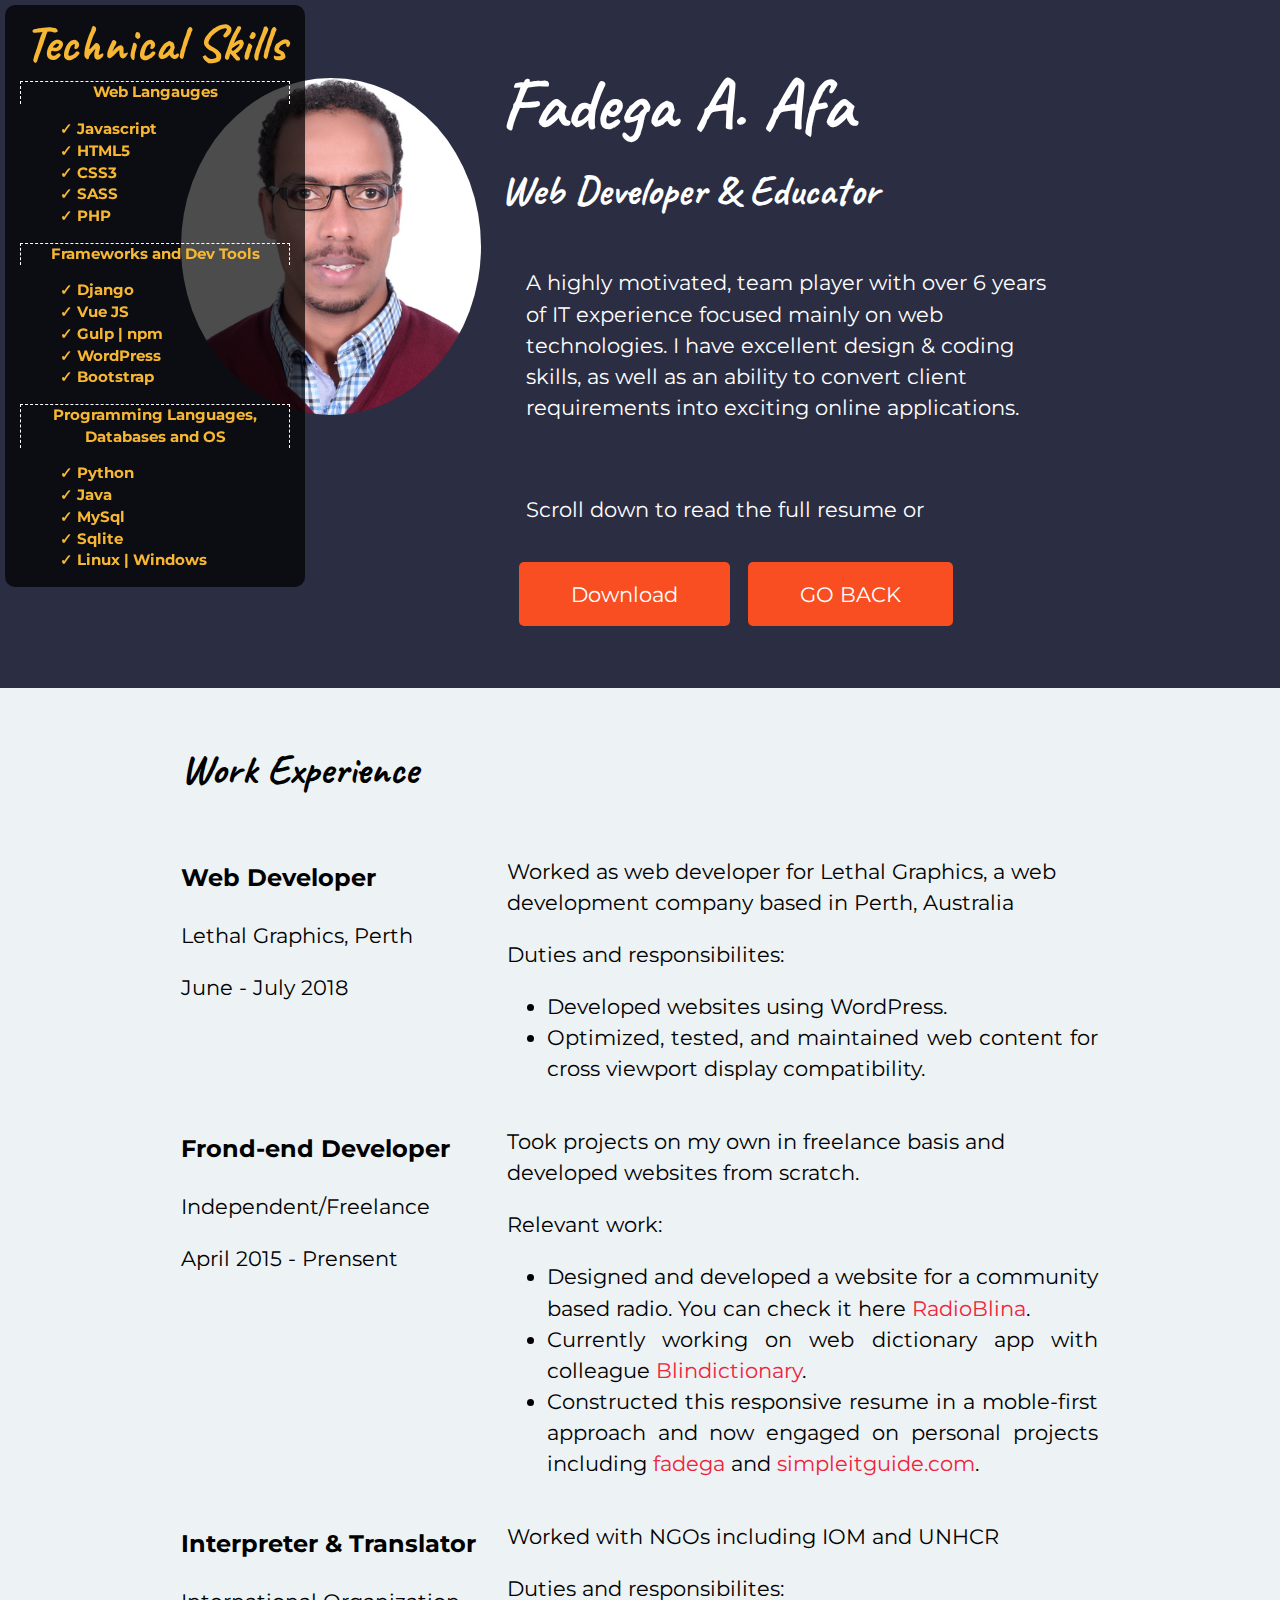
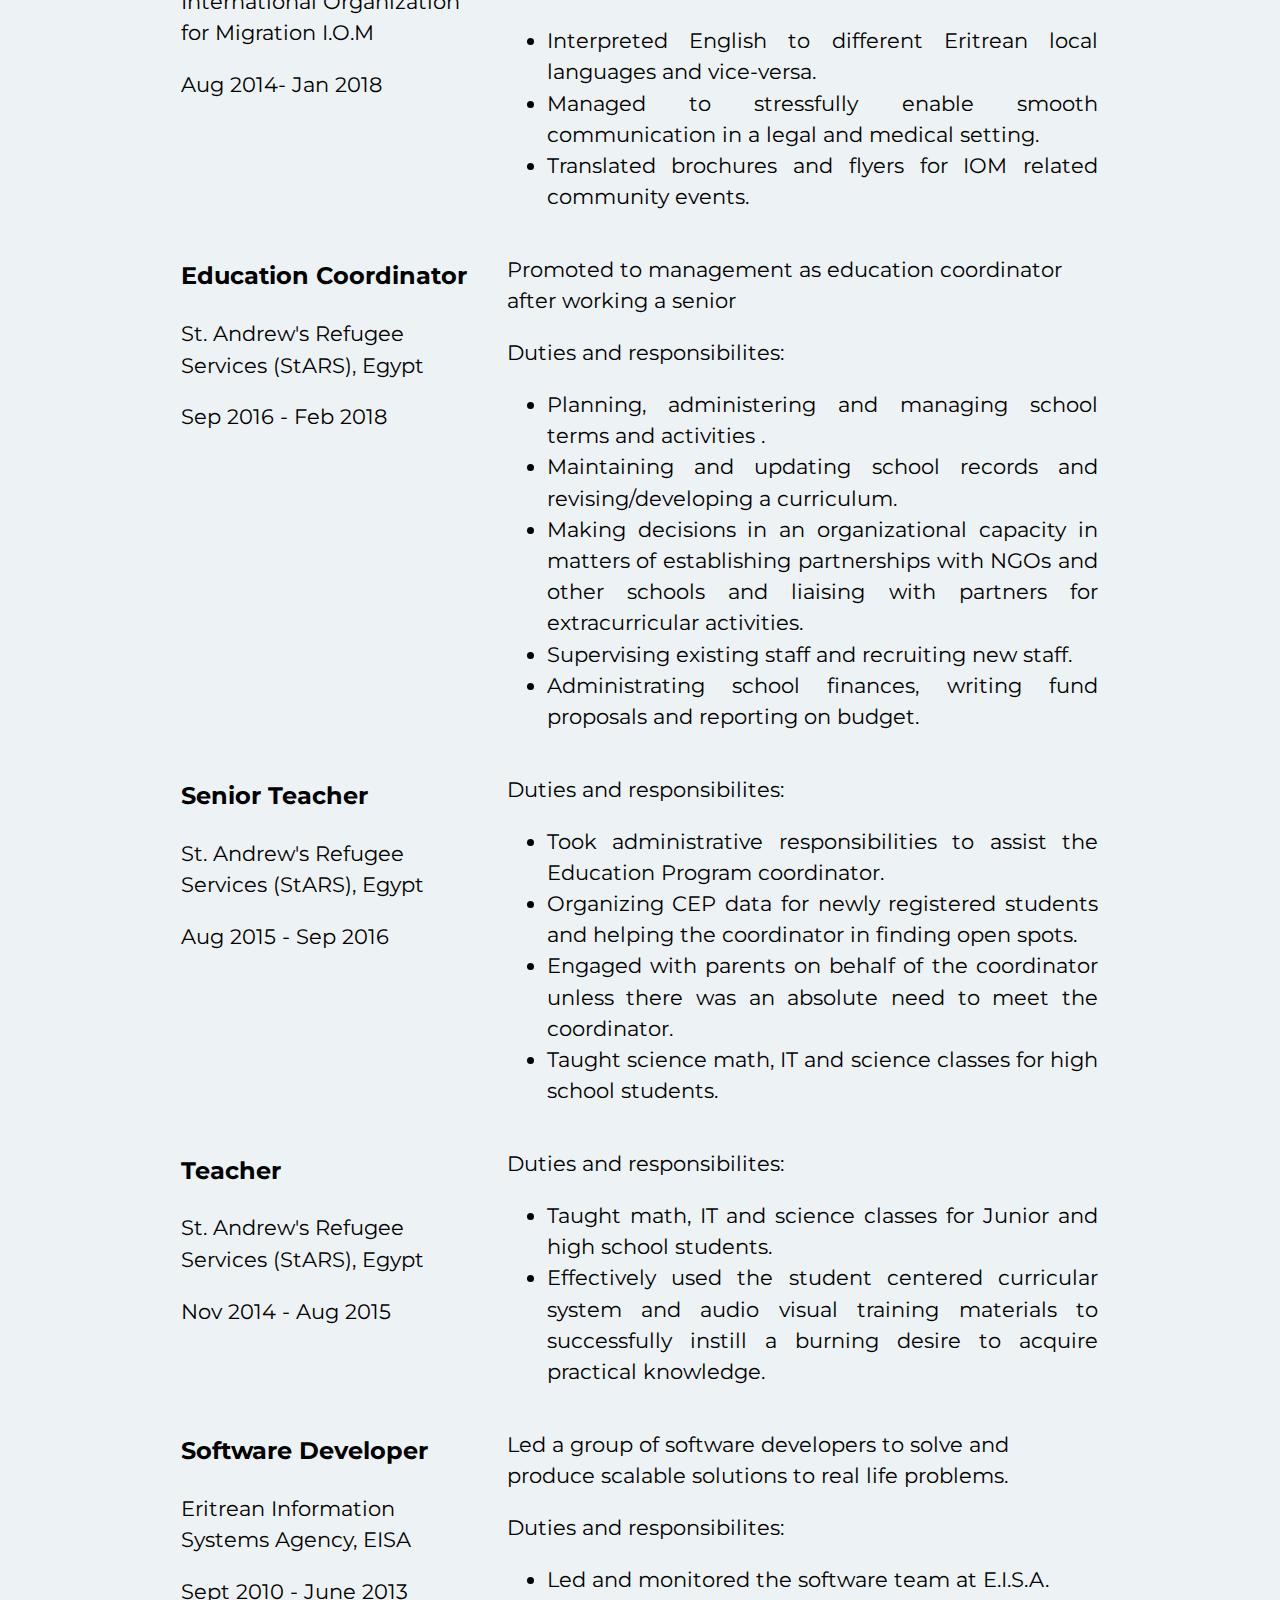
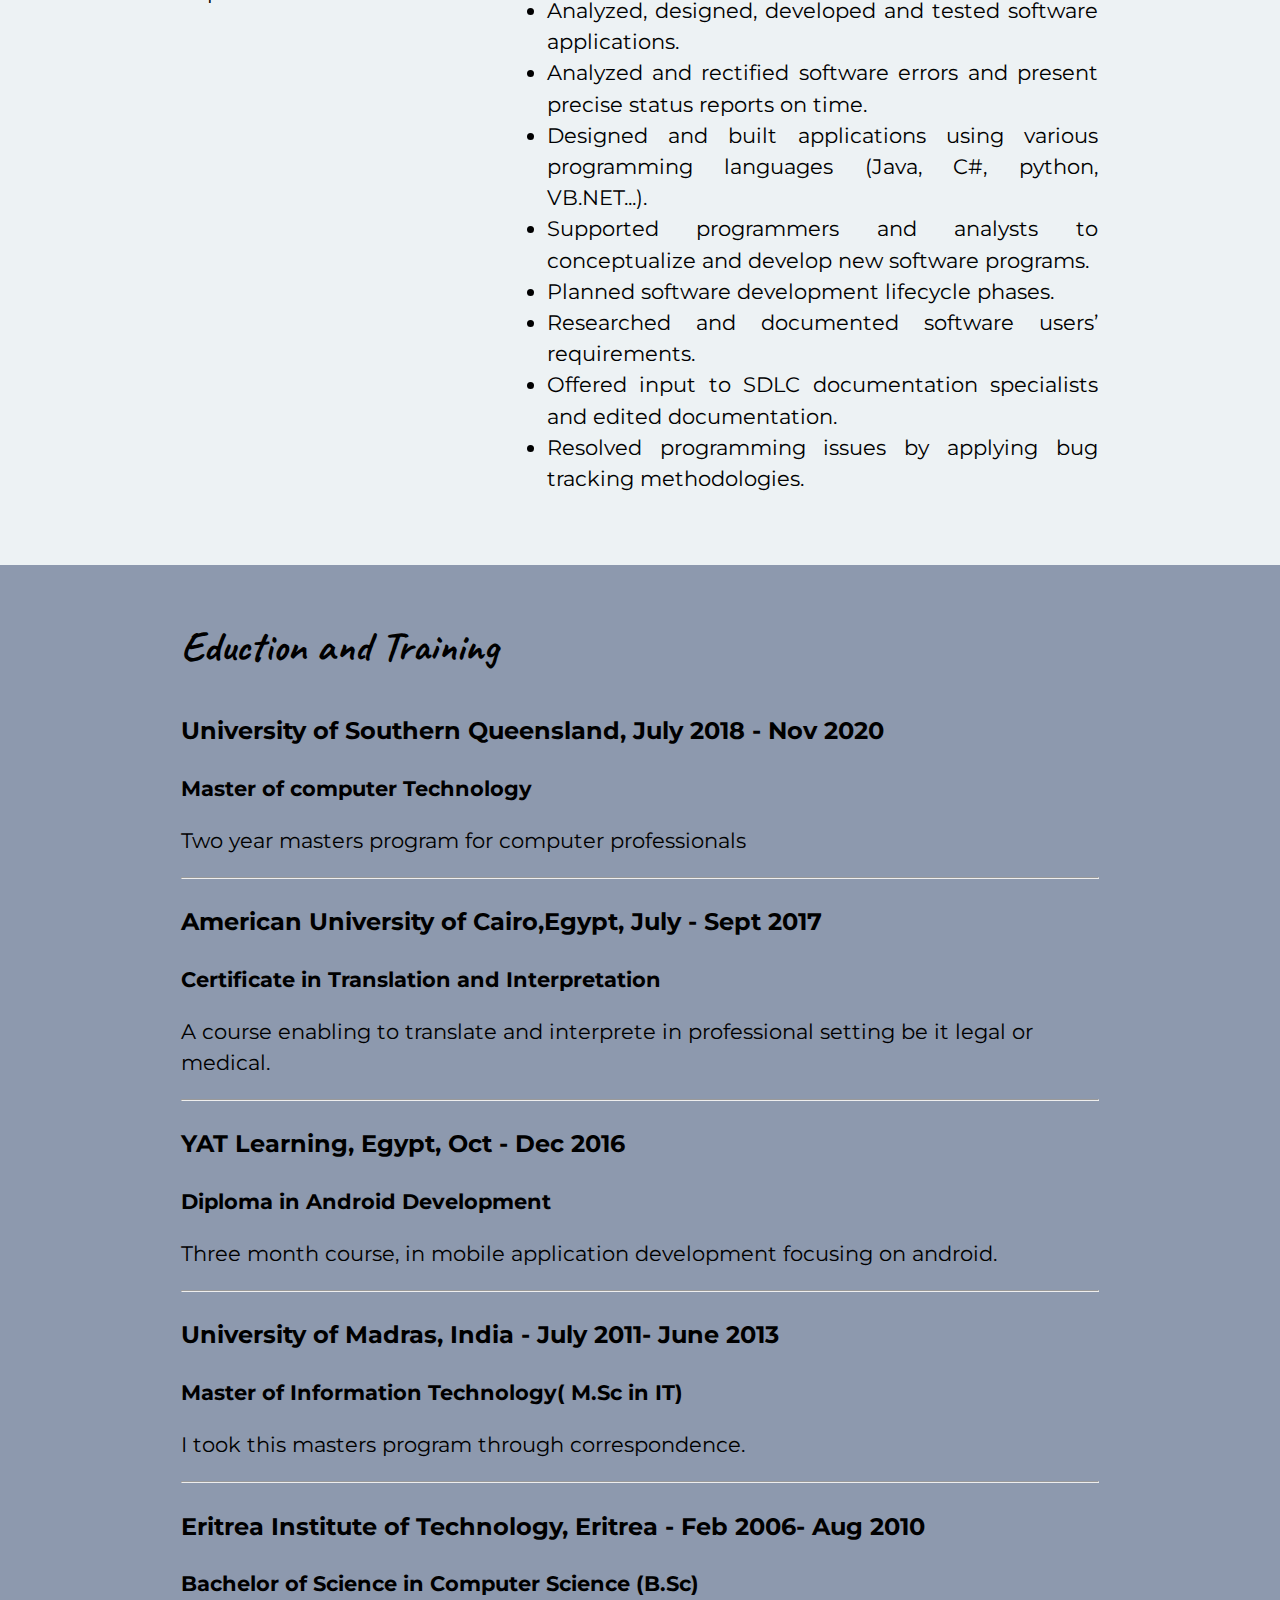
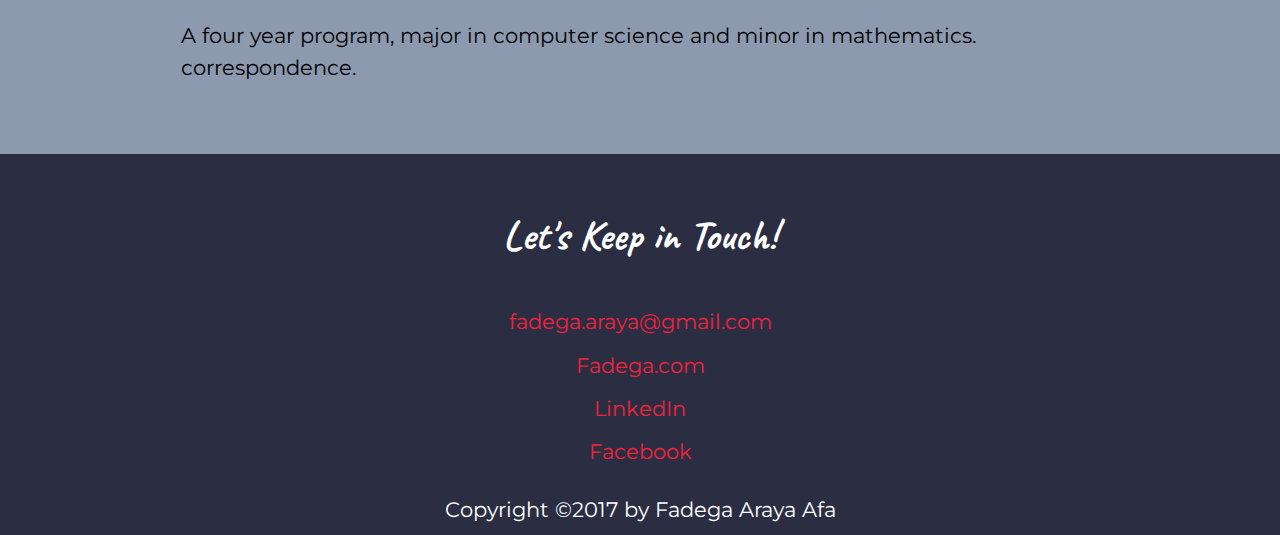
<file: resume.html>
<!DOCTYPE html>
<html lang="en">
  <head>
    <meta charset="UTF-8" />
    <meta name="viewport" content="width=device-width, initial-scale=1.0" />
    <meta http-equiv="X-UA-Compatible" content="ie=edge" />
    <title>Fadega | Resume</title>
    <link rel="stylesheet" href="resume.css" />
    <link rel="shortcut icon" type="image/png" href="fade-fav.png" />
  </head>

  <body>
    <!-- // Intro -->
    <header>
      <div class="content-wrap">
        <img
          src="fadega.jpg"
          class="profile-img col-narrow "
          alt="Fadega Afa"
        />
        <div class="col-wide">
          <h1>Fadega A. Afa</h1>
          <h2>Web Developer & Educator</h2>
          <p>
            A highly motivated, team player with over 6 years of IT experience
            focused mainly on web technologies. I have excellent design & coding
            skills, as well as an ability to convert client requirements into
            exciting online applications.
          </p>

          <p class="cta">Scroll down to read the full resume or</p>
          <a href="resume.pdf" target="_blank" class="btndownload">Download</a>
          <a href="index.php" class="btndownload home">GO BACK</a>
        </div>
      </div>
    </header>
    <div id="skills">
      <h1>Technical Skills</h1>
      <h4>Web Langauges</h4>
      <ul>
        <li>&#10003; Javascript</li>
        <li>&#10003; HTML5</li>
        <li>&#10003; CSS3</li>
        <li>&#10003; SASS</li>
        <li>&#10003; PHP</li>
      </ul>
      <h4>Frameworks and Dev Tools</h4>
      <ul>
        <li>&#10003; Django</li>
        <li>&#10003; Vue JS</li>
        <li>&#10003; Gulp | npm</li>
        <li>&#10003; WordPress</li>
        <li>&#10003; Bootstrap</li>
      </ul>
      <h4>Programming Languages, Databases and OS</h4>
      <ul>
        <li>&#10003; Python</li>
        <li>&#10003; Java</li>
        <li>&#10003; MySql</li>
        <li>&#10003; Sqlite</li>
        <li>&#10003; Linux | Windows</li>
      </ul>
    </div>

    <main>
      <!-- //Work Experience -->
      <section class="work">
        <div class="content-wrap">
          <h2>Work Experience</h2>
          <!-- Job 1 Details: -->
          <div class="col-narrow">
            <h3>Web Developer</h3>
            <p>Lethal Graphics, Perth</p>
            <p>June - July 2018</p>
          </div>

          <div class="col-wide">
            <!-- Add as many paragragraphs as you need -->
            <p>
              Worked as web developer for Lethal Graphics, a web development
              company based in Perth, Australia
            </p>

            <!-- This list can be deleted if n ot needed -->
            <p>Duties and responsibilites:</p>
            <ul>
              <li>Developed websites using WordPress.</li>
              <li>
                Optimized, tested, and maintained web content for cross viewport
                display compatibility.
              </li>
            </ul>
          </div>

          <!-- Job 2 Details: -->
          <div class="col-narrow">
            <h3>Frond-end Developer</h3>
            <p>Independent/Freelance</p>
            <p>April 2015 - Prensent</p>
          </div>

          <div class="col-wide">
            <!-- Add as many paragragraphs as you need -->
            <p>
              Took projects on my own in freelance basis and developed websites
              from scratch.
            </p>

            <!-- This list can be deleted if n ot needed -->
            <p>Relevant work:</p>
            <ul>
              <li>
                Designed and developed a website for a community based radio.
                You can check it here
                <a href="http://radioblina.org">RadioBlina</a>.
              </li>
              <li>
                Currently working on web dictionary app with colleague
                <a href="http://blindictionary.com" target="_blank"
                  >Blindictionary</a
                >.
              </li>
              <li>
                Constructed this responsive resume in a moble-first approach and
                now engaged on personal projects including
                <a href="https://fadega.github.io/portfolio/" target="_blank"
                  >fadega</a
                >
                and
                <a href="http://simpleitguide.com" target="_blank"
                  >simpleitguide.com</a
                >.
              </li>
            </ul>
          </div>

          <!-- Job 3 Details: -->
          <div class="col-narrow">
            <h3>Interpreter & Translator</h3>
            <p>International Organization for Migration I.O.M</p>
            <p>Aug 2014- Jan 2018</p>
          </div>

          <div class="col-wide">
            <!-- Add as many paragragraphs as you need -->
            <p>Worked with NGOs including IOM and UNHCR</p>

            <!-- This list can be deleted if n ot needed -->
            <p>Duties and responsibilites:</p>
            <ul>
              <li>
                Interpreted English to different Eritrean local languages and
                vice-versa.
              </li>
              <li>
                Managed to stressfully enable smooth communication in a legal
                and medical setting.
              </li>
              <li>
                Translated brochures and flyers for IOM related community
                events.
              </li>
            </ul>
          </div>

          <!-- Job 4 Details: -->
          <div class="col-narrow">
            <h3>Education Coordinator</h3>
            <p>St. Andrew's Refugee Services (StARS), Egypt</p>
            <p>Sep 2016 - Feb 2018</p>
          </div>

          <div class="col-wide">
            <!-- Add as many paragragraphs as you need -->
            <p>
              Promoted to management as education coordinator after working a
              senior
            </p>

            <!-- This list can be deleted if n ot needed -->
            <p>Duties and responsibilites:</p>
            <ul>
              <li>
                Planning, administering and managing school terms and activities
                .
              </li>
              <li>
                Maintaining and updating school records and revising/developing
                a curriculum.
              </li>
              <li>
                Making decisions in an organizational capacity in matters of
                establishing partnerships with NGOs and other schools and
                liaising with partners for extracurricular activities.
              </li>
              <li>Supervising existing staff and recruiting new staff.</li>
              <li>
                Administrating school finances, writing fund proposals and
                reporting on budget.
              </li>
            </ul>
          </div>

          <!-- Job 5 Details: -->
          <div class="col-narrow">
            <h3>Senior Teacher</h3>
            <p>St. Andrew's Refugee Services (StARS), Egypt</p>
            <p>Aug 2015 - Sep 2016</p>
          </div>

          <div class="col-wide">
            <!-- Add as many paragragraphs as you need -->
            <!-- p>Job summary</p -->

            <!-- This list can be deleted if n ot needed -->
            <p>Duties and responsibilites:</p>
            <ul>
              <li>
                Took administrative responsibilities to assist the Education
                Program coordinator.
              </li>
              <li>
                Organizing CEP data for newly registered students and helping
                the coordinator in finding open spots.
              </li>
              <li>
                Engaged with parents on behalf of the coordinator unless there
                was an absolute need to meet the coordinator.
              </li>
              <li>
                Taught science math, IT and science classes for high school
                students.
              </li>
            </ul>
          </div>

          <!-- Job 6 Details: -->
          <div class="col-narrow">
            <h3>Teacher</h3>
            <p>St. Andrew's Refugee Services (StARS), Egypt</p>
            <p>Nov 2014 - Aug 2015</p>
          </div>

          <div class="col-wide">
            <!-- Add as many paragragraphs as you need -->
            <!-- p>Job summary</p -->

            <!-- This list can be deleted if n ot needed -->
            <p>Duties and responsibilites:</p>
            <ul>
              <li>
                Taught math, IT and science classes for Junior and high school
                students.
              </li>
              <li>
                Effectively used the student centered curricular system and
                audio visual training materials to successfully instill a
                burning desire to acquire practical knowledge.
              </li>
            </ul>
          </div>

          <!-- Job 7 Details: -->
          <div class="col-narrow">
            <h3>Software Developer</h3>
            <p>Eritrean Information Systems Agency, EISA</p>
            <p>Sept 2010 - June 2013</p>
          </div>

          <div class="col-wide">
            <!-- Add as many paragragraphs as you need -->
            <p>
              Led a group of software developers to solve and produce scalable
              solutions to real life problems.
            </p>

            <!-- This list can be deleted if n ot needed -->
            <p>Duties and responsibilites:</p>
            <ul>
              <li>Led and monitored the software team at E.I.S.A.</li>
              <li>
                Analyzed, designed, developed and tested software applications.
              </li>
              <li>
                Analyzed and rectified software errors and present precise
                status reports on time.
              </li>
              <li>
                Designed and built applications using various programming
                languages (Java, C#, python, VB.NET...).
              </li>
              <li>
                Supported programmers and analysts to conceptualize and develop
                new software programs.
              </li>
              <li>Planned software development lifecycle phases.</li>
              <li>Researched and documented software users’ requirements.</li>
              <li>
                Offered input to SDLC documentation specialists and edited
                documentation.
              </li>
              <li>
                Resolved programming issues by applying bug tracking
                methodologies.
              </li>
            </ul>
          </div>
        </div>
        <!-- Content-wrap for work ends here -->
        <!-- End of job section but copy the above to create more jobs -->
      </section>

      <!-- //Education -->
      <section class="education">
        <div class="content-wrap">
          <h2>Eduction and Training</h2>
          <!--
            School Details: copy this section if u attended more than one school
          -->
          <h3>University of Southern Queensland, July 2018 - Nov 2020</h3>
          <h4>Master of computer Technology</h4>

          <!-- Add as many paragraphs as you need -->
          <p>Two year masters program for computer professionals</p>
          <hr />

          <!--
            School Details: copy this section if u attended more than one school
          -->
          <h3>American University of Cairo,Egypt, July - Sept 2017</h3>
          <h4>Certificate in Translation and Interpretation</h4>

          <!-- Add as many paragraphs as you need -->
          <p>
            A course enabling to translate and interprete in professional
            setting be it legal or medical.
          </p>
          <hr />

          <!--
            School Details: copy this section if u attended more than one school
          -->
          <h3>YAT Learning, Egypt, Oct - Dec 2016</h3>
          <h4>Diploma in Android Development</h4>

          <!-- Add as many paragraphs as you need -->
          <p>
            Three month course, in mobile application development focusing on
            android.
          </p>
          <hr />

          <!--
            School Details: copy this section if u attended more than one school
          -->
          <h3>University of Madras, India - July 2011- June 2013</h3>
          <h4>Master of Information Technology( M.Sc in IT)</h4>

          <!-- Add as many paragraphs as you need -->
          <p>I took this masters program through correspondence.</p>
          <hr />
          <!--
            School Details: copy this section if u attended more than one school
          -->
          <h3>Eritrea Institute of Technology, Eritrea - Feb 2006- Aug 2010</h3>
          <h4>Bachelor of Science in Computer Science (B.Sc)</h4>

          <!-- Add as many paragraphs as you need -->
          <p>
            A four year program, major in computer science and minor in
            mathematics. correspondence.
          </p>
        </div>
        <!-- End school details here -->
      </section>
    </main>

    <!-- //Footer and contact info -->
    <footer>
      <div class="content-wrap">
        <h2>Let's Keep in Touch!</h2>

        <!-- Social media contact links -->
        <div class="contact-info">
          <a href="mailto:fadega.araya@gmail.com">fadega.araya@gmail.com</a>
          <a href="http://fadega.com" target="_blank">Fadega.com</a>
          <!-- a href="#" target="_blank">Twitter</a -->
          <a href="https://www.linkedin.com/in/fadega/" target="_blank"
            >LinkedIn</a
          >
          <a href="https://www.facebook.com/shalotgesh/" target="_blank"
            >Facebook</a
          >
        </div>

        <p>Copyright &copy;2017 by Fadega Araya Afa</p>
      </div>
    </footer>
  </body>
</html>
</file>
<file: resume.css>
/* Color Palette
#2B2D42 - darkblue
#8D99AE - light Blue
#EDF24F - blue/white
#EF233C - red
************************************ */

/* Glboal Styles
************************************ */
@import url('https://fonts.googleapis.com/css?family=Caveat');
@import url('https://fonts.googleapis.com/css?family=Montserrat:400,700');

html {
  box-sizing: border-box;
}

*,
*:before,
*:after {
  box-sizing: inherit;
}

body {

  font-family: 'Montserrat', sans-serif;
  font-size: 1.3em;
  line-height: 1.5;
  margin: 0 auto;


}

h1,
h2 {
  font-family: 'Caveat', cursive;
}

h1 {
  font-size: 3.5em;
}

h2 {
  font-size: 2em;
  margin-top: 0;
}

h4 {
  padding: 0;
  margin: 0;
}

a {
  text-decoration: none;
  color: #EF233C;
}

a:hover {
  text-decoration: none;
  font-weight: bold;
}

footer a:hover {
  color: #fff;
}

header p {
  padding: 1.2em;
  /* text-align: center; */
}

li {
  text-align: justify;
}

#skills {
  position: fixed;
  top: 5px;
  left: 5px;
  background: rgb(0, 0, 0, 0.7);
  padding: 0px 15px;
  font-size: 0.7em;
  text-align: ceneter;
  color: #F7b733;
  width: 300px;
  border-radius: 10px;
}

#skills h1,
#skills h2,
#skills h3,
#skills h4 {
  margin: 0;
  text-align: center;
}

#skills h4 {
  border: 1px dashed #fff;
  border-bottom: none;

}

#skills ul {
  list-style-type: none;
  align-content: center;
  font-weight: bold;
  border-radius: 10px;
  line-height: 1.5;
  /* border: 1px dashed #fff; */
}

#skills ul li {
  text-align: ceneter;
  /* margin-left: 2em; */
}

.content-wrap {
  max-width: 1018px;
  margin: 0 auto;
  padding: 50px;
  overflow: auto;
}

.btndownload {
  display: inline-block;
  background: #f94d22;
  padding: .8em 2.5em;
  color: #fff;
  border-radius: 5px;
  margin-left: 3%;

}

.home {
  margin: 2%;
}

.cta {
  margin: 0;
}

footer .content-wrap {
  /* background:#2B2D42;
  width:80%; */
}

.col-narrow {
  width: 33.3%;
  float: left;
  min-height: 175px;
}

.col-wide {
  width: 66.6%;
  float: left;
  padding-left: 20px;
  min-height: 175px;
}

/* header area */
header h1,
header h2 {
  color: #fff;
  margin: 0;
}

/* footer area */
footer {
  text-align: center;
}

.contact-info a {
  /* background:#fff; */
  display: block;
  padding: 6px;
}

footer p {
  margin-bottom: -40px;
}

/* Common Header and Footer Styles
************************************ */
header,
footer {
  background: #2B2D42;
  color: #fff;
}


/* Work Experience Styles
************************************ */
.work {
  background: #EDF2F4;
  /* background: #ccc; */
}


/* Education section styles
************************************ */

.education {
  background: #8D99AE;
  /* background: #ccc; */
  /* background:#EDF2F4; */
}



/* Profile picture
************************************ */
.profile-img {
  /* margin-right:40px;
  float:left;*/
  width: 300px;
  border-radius: 50%;
  margin-top: 3%;
}


/* Use of break points in Media Query
 max-width is for that break point and smaller but min-width is 
for that value and bigger
-------------------------- */
@media only screen and (max-width:1017px) {
  header {
    text-align: center;
  }

  .profile-img {
    width: 200px;
  }

  header .col-wide {
    width: 100%;
  }

  header .col-narrow {
    margin: 0 30%;
  }

}


@media only screen and (max-width:860px) {
  .work .content-wrap .col-narrow {
    width: 100%;
    /* text-align: center; */
  }

  .work .content-wrap .col-wide {
    width: 100%;
    border-bottom: 2px solid #2B2D42;
    /* text-align: center; */
  }


}

@media only screen and (max-width:468px) {
  ul li {
    margin-left: -50px;
  }

  #skills {
    position: relative;
    width: 100%;
    margin: 0;
    border-radius: 0;
  }

  #skills ul {
    margin-left: 3rem;
  }
}
</file>
